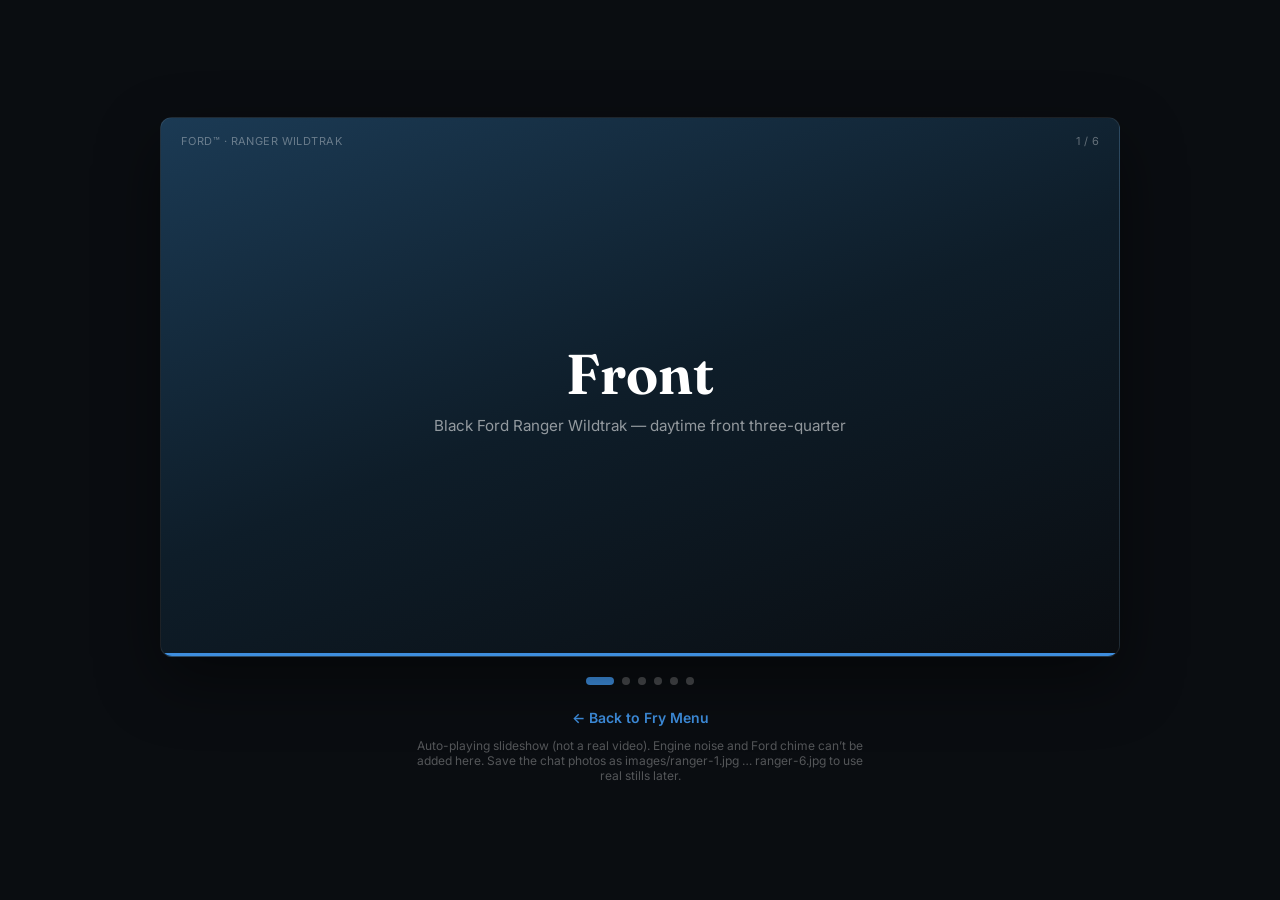
<file: ford.html>
<!DOCTYPE html>
<html lang="en">
<head>
  <meta charset="UTF-8" />
  <meta name="viewport" content="width=device-width, initial-scale=1.0" />
  <title>Ford Ranger Wildtrak — Gallery</title>
  <link href="https://fonts.googleapis.com/css2?family=Fraunces:opsz,wght@9..144,500..800&family=Inter:wght@400;500;600;700&display=swap" rel="stylesheet" />
  <style>
    * { box-sizing: border-box; margin: 0; padding: 0; }
    body {
      min-height: 100vh;
      background: #0A0D11;
      color: #fff;
      font-family: Inter, system-ui, sans-serif;
      display: flex;
      flex-direction: column;
      align-items: center;
      justify-content: center;
      overflow: hidden;
    }
    .fm { font-family: Fraunces, Georgia, serif; font-weight: 650; }
    .stage {
      width: min(960px, 100vw);
      aspect-ratio: 16/9;
      max-height: 70vh;
      background: linear-gradient(160deg, #1B3A54 0%, #0E1D29 50%, #0A0D11 100%);
      border: 1px solid rgba(255,255,255,0.08);
      border-radius: 12px;
      position: relative;
      overflow: hidden;
      box-shadow: 0 24px 64px rgba(0,0,0,0.45);
    }
    .slide {
      position: absolute; inset: 0;
      display: flex; flex-direction: column;
      align-items: center; justify-content: center;
      opacity: 0; transition: opacity 0.8s ease;
      padding: 2rem; text-align: center;
    }
    .slide.active { opacity: 1; }
    .slide h1 { font-size: clamp(2rem, 6vw, 3.5rem); margin-bottom: 0.5rem; }
    .slide p { color: rgba(255,255,255,0.55); max-width: 28rem; font-size: 0.95rem; }
    .bar {
      position: absolute; bottom: 0; left: 0; height: 3px;
      background: #3E8EDE; width: 0%;
      animation: none;
    }
    .bar.run { animation: fill 3.5s linear forwards; }
    @keyframes fill { from { width: 0%; } to { width: 100%; } }
    .dots { display: flex; gap: 8px; margin-top: 1.25rem; }
    .dots button {
      width: 8px; height: 8px; border-radius: 99px; border: none;
      background: rgba(255,255,255,0.25); cursor: pointer; padding: 0;
    }
    .dots button.on { width: 28px; background: #3E8EDE; }
    .top {
      position: absolute; top: 1rem; left: 1.25rem; right: 1.25rem;
      display: flex; justify-content: space-between; align-items: center;
      font-size: 11px; color: rgba(255,255,255,0.35); letter-spacing: 0.04em;
    }
    a.back {
      margin-top: 1.5rem; color: #3E8EDE; text-decoration: none; font-size: 0.875rem; font-weight: 600;
    }
    .note { margin-top: 0.75rem; font-size: 12px; color: rgba(255,255,255,0.3); max-width: 28rem; text-align: center; }
  </style>
</head>
<body>
  <div class="stage" id="stage">
    <div class="top">
      <span>FORD™ · RANGER WILDTRAK</span>
      <span id="counter">1 / 6</span>
    </div>
    <div class="slide active" data-i="0">
      <h1 class="fm">Front</h1>
      <p>Black Ford Ranger Wildtrak — daytime front three-quarter</p>
    </div>
    <div class="slide" data-i="1">
      <h1 class="fm">Rear</h1>
      <p>Tailgate · dual exhaust · Wildtrak badge</p>
    </div>
    <div class="slide" data-i="2">
      <h1 class="fm">Side</h1>
      <p>Full side profile on the open road</p>
    </div>
    <div class="slide" data-i="3">
      <h1 class="fm">Door open</h1>
      <p>Driver door open — cabin ready</p>
    </div>
    <div class="slide" data-i="4">
      <h1 class="fm">Interior</h1>
      <p>Wildtrak cabin · orange stitch · SYNC screen</p>
    </div>
    <div class="slide" data-i="5">
      <h1 class="fm">Rear · door open</h1>
      <p>Rear view with passenger door open</p>
    </div>
    <div class="bar run" id="bar"></div>
  </div>
  <div class="dots" id="dots"></div>
  <a class="back" href="./index.html">← Back to Fry Menu</a>
  <p class="note">Auto-playing slideshow (not a real video). Engine noise and Ford chime can’t be added here. Save the chat photos as images/ranger-1.jpg … ranger-6.jpg to use real stills later.</p>
  <script>
    const slides = [...document.querySelectorAll('.slide')];
    const bar = document.getElementById('bar');
    const counter = document.getElementById('counter');
    const dots = document.getElementById('dots');
    let i = 0;
    slides.forEach((_, idx) => {
      const b = document.createElement('button');
      b.className = idx === 0 ? 'on' : '';
      b.onclick = () => go(idx);
      dots.appendChild(b);
    });
    function go(n) {
      slides[i].classList.remove('active');
      dots.children[i].classList.remove('on');
      i = n;
      slides[i].classList.add('active');
      dots.children[i].classList.add('on');
      counter.textContent = (i + 1) + ' / ' + slides.length;
      bar.classList.remove('run');
      void bar.offsetWidth;
      bar.classList.add('run');
    }
    setInterval(() => go((i + 1) % slides.length), 3500);
  </script>
</body>
</html>
</file>
